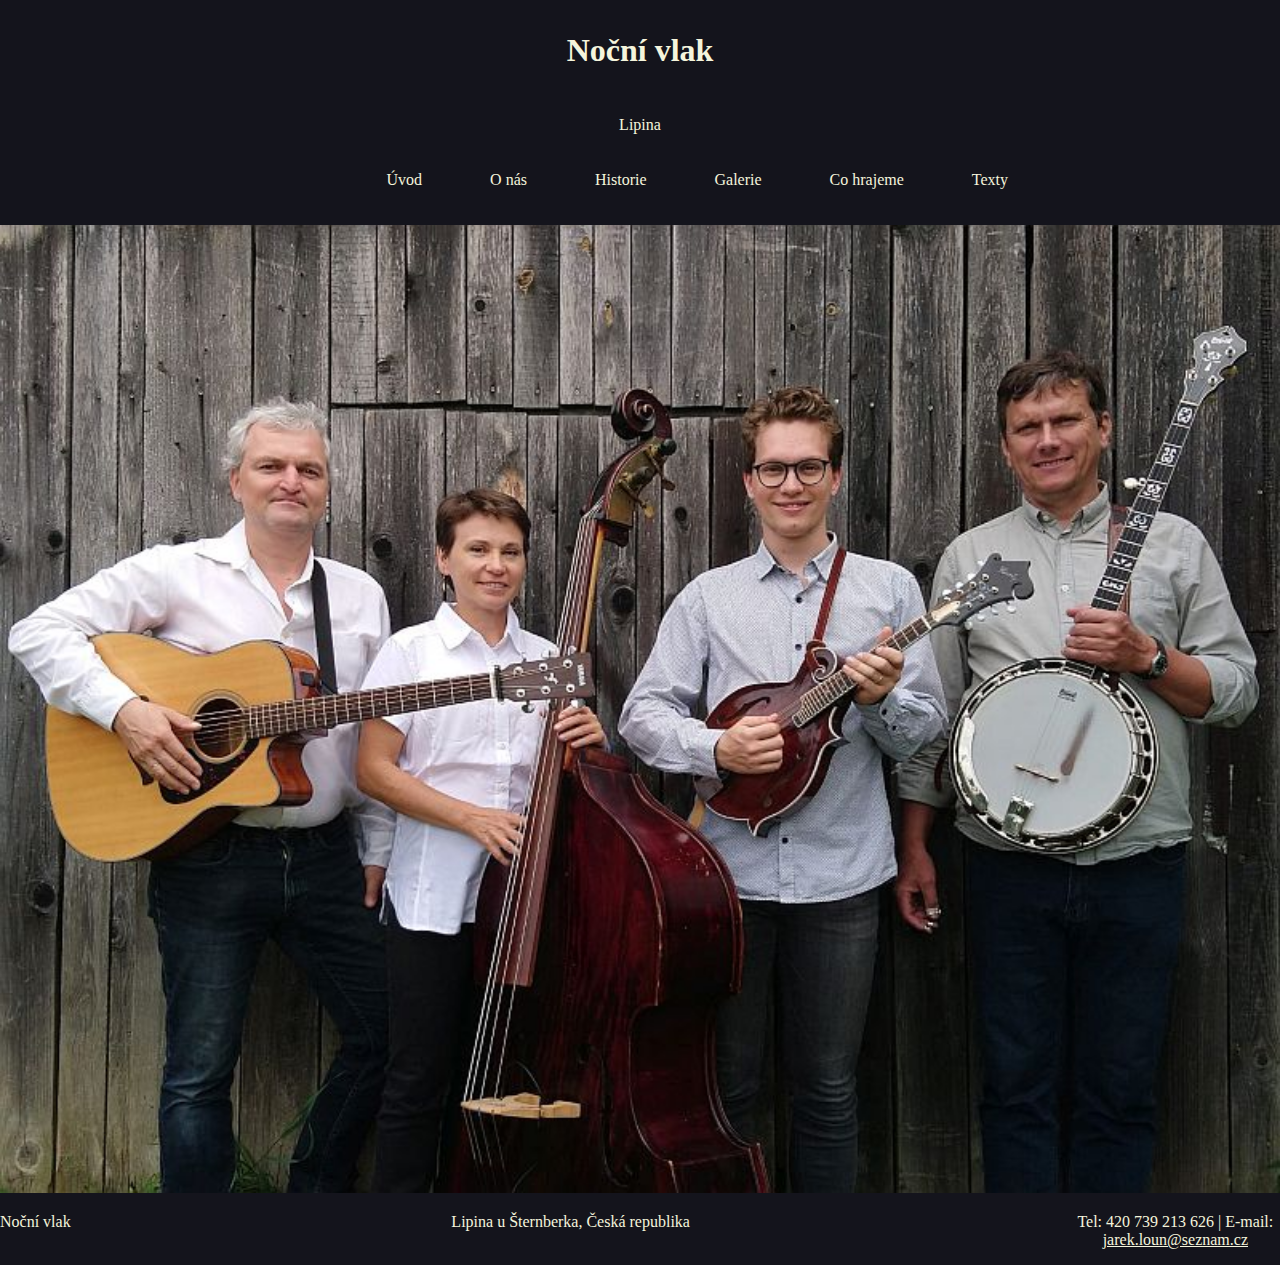
<file: index.html>
<!DOCTYPE html>
<html lang="en">
<head>
    <meta charset="UTF-8">
    <meta name="viewport" content="width=device-width, initial-scale=1.0">
    <title>Noční vlak</title>
    <link rel="stylesheet" href="assets/header_styles.css" />
    <link rel="stylesheet" href="assets/footer_styles.css" />
    <link rel="stylesheet" href="assets/index_styles.css" />
</head>

<body>
    <header>
        <h1 class="header__nv">Noční vlak</h1>
        <p class="header__lipina">Lipina</p>

        <div class="navigation">
            <nav>
                <ul class="nav">
                    <li onclick="location.href = 'index.html';" class="nav__item">Úvod</li>
                    <li onclick="location.href = 'o_nas.html';" class="nav__item">O nás</li>
                    <li onclick="location.href = 'historie.html';" class="nav__item">Historie</li>
                    <li onclick="location.href = 'galerie.html';" class="nav__item">Galerie</li>
                    <li onclick="location.href = 'co_hrajeme.html';" class="nav__item">Co hrajeme</li>
                    <li onclick="location.href = 'texty.html';" class="nav__item">Texty</li>
                </ul>
            </nav>
            <div class="hamburger">
                <div class="hamburger__part"></div>
                <div class="hamburger__part"></div>
                <div class="hamburger__part"></div>
                <div class="hamburger__part--invisible"></div>
            </div>
        </div>
    </header>

    <main>
        <img class="welcome-photo" src="img/bouda.jpg" alt="foto:Lukáš Mádr">
    </main>

    <footer>
        <p class="footer">Noční vlak</p>
        <p class="footer">Lipina u Šternberka, Česká republika</p>
        <p class="footer">Tel: 420 739 213 626 | E-mail: <a href="mailto:jarek.loun@seznam.cz">jarek.loun@seznam.cz</a></p>

    </footer>
</body>
</file>
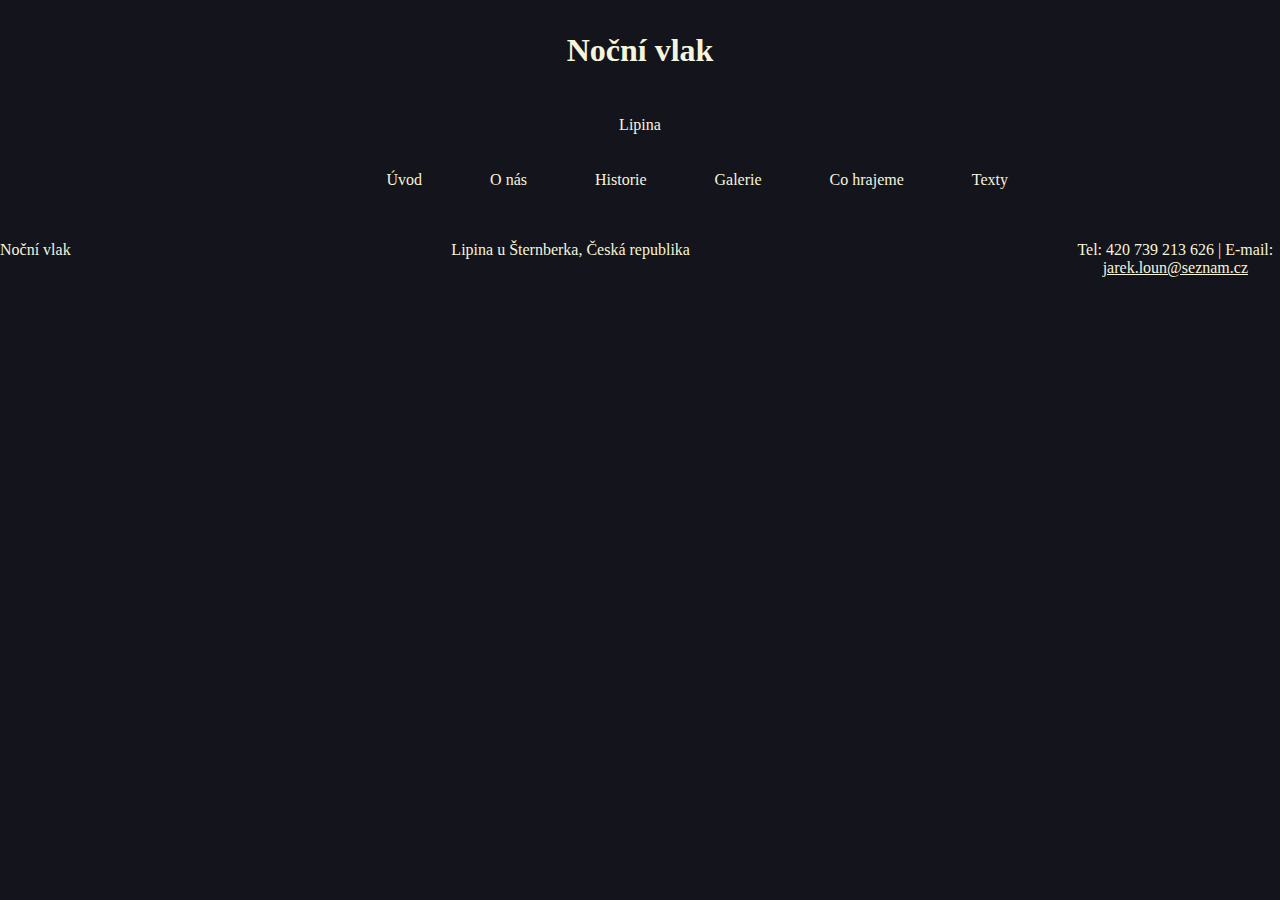
<file: historie.html>
<!DOCTYPE html>
<html lang="en">
<head>
    <meta charset="UTF-8">
    <meta name="viewport" content="width=device-width, initial-scale=1.0">
    <title>Noční vlak</title>
    <link rel="stylesheet" href="assets/header_styles.css" />
    <link rel="stylesheet" href="assets/footer_styles.css" />
    <link rel="stylesheet" href="assets/index_styles.css" />
</head>

<body>
    <header>
        <h1 class="header__nv">Noční vlak</h1>
        <p class="header__lipina">Lipina</p>

        <div class="navigation">
            <nav>
                <ul class="nav">
                    <li onclick="location.href = 'index.html';" class="nav__item">Úvod</li>
                    <li onclick="location.href = 'o_nas.html';" class="nav__item">O nás</li>
                    <li onclick="location.href = 'historie.html';" class="nav__item">Historie</li>
                    <li onclick="location.href = 'galerie.html';" class="nav__item">Galerie</li>
                    <li onclick="location.href = 'co_hrajeme.html';" class="nav__item">Co hrajeme</li>
                    <li onclick="location.href = 'texty.html';" class="nav__item">Texty</li>
                </ul>
            </nav>
            <div class="hamburger">
                <div class="hamburger__part"></div>
                <div class="hamburger__part"></div>
                <div class="hamburger__part"></div>
                <div class="hamburger__part--invisible"></div>
            </div>
        </div>
    </header>

    <main>
    </main>

    <footer>
        <p class="footer">Noční vlak</p>
        <p class="footer">Lipina u Šternberka, Česká republika</p>
        <p class="footer">Tel: 420 739 213 626 | E-mail: <a href="mailto:jarek.loun@seznam.cz">jarek.loun@seznam.cz</a></p>

    </footer>
</body>
</file>
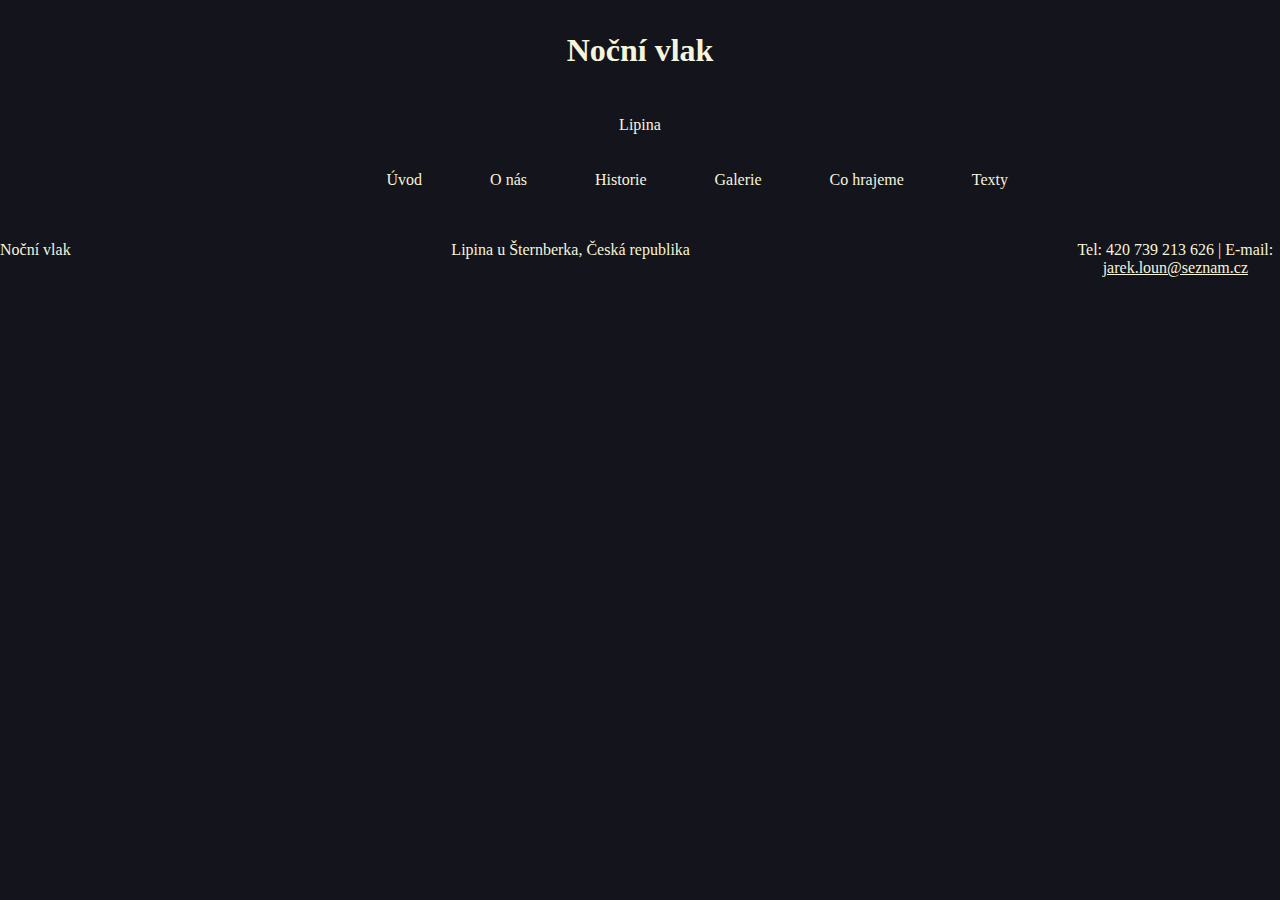
<file: texty.html>
<!DOCTYPE html>
<html lang="en">
<head>
    <meta charset="UTF-8">
    <meta name="viewport" content="width=device-width, initial-scale=1.0">
    <title>Noční vlak</title>
    <link rel="stylesheet" href="assets/header_styles.css" />
    <link rel="stylesheet" href="assets/footer_styles.css" />
</head>
<body>
<header>
    <h1 class="header__nv"><a class="header__nv__text" href="index.html">Noční vlak</a></h1>
    <p class="header__lipina">Lipina</p>

    <div class="navigation">
        <nav>
            <ul class="nav">
                <li onclick="location.href = 'index.html';" class="nav__item">Úvod</li>
                <li onclick="location.href = 'o_nas.html';" class="nav__item">O nás</li>
                <li onclick="location.href = 'historie.html';" class="nav__item">Historie</li>
                <li onclick="location.href = 'galerie.html';" class="nav__item">Galerie</li>
                <li onclick="location.href = 'co_hrajeme.html';" class="nav__item">Co hrajeme</li>
                <li onclick="location.href = 'texty.html';" class="nav__item">Texty</li>
            </ul>
        </nav>
        <div class="hamburger">
            <div class="hamburger__part"></div>
            <div class="hamburger__part"></div>
            <div class="hamburger__part"></div>
            <div class="hamburger__part--invisible"></div>
        </div>
    </div>
</header>

<main>

</main>

<footer>
    <p class="footer">Noční vlak</p>
    <p class="footer">Lipina u Šternberka, Česká republika</p>
    <p class="footer">Tel: 420 739 213 626 | E-mail: <a href="mailto:jarek.loun@seznam.cz">jarek.loun@seznam.cz</a></p>

</footer>
</body>
</html>
</file>
<file: assets/header_styles.css>
:root {
    --text-color: beige;
    /*--text-color: #fff0e2;*/
    --background-color: #14141c;
    /*--main-strip-color: #482518;*/
    --main-strip-color: #341b10;
    /*--main-strip-color: #260f01;*/
}

/*  #14141c
    #4c281b
    #482518
    #7f5343
    #5187ad
*/

body {
    background-color: var(--main-strip-color);
    padding: 0;
    margin: 0;
}

body {
    color: var(--text-color);
}

a {
    color: var(--text-color);
}

header {
    background-color: var(--main-strip-color);
}

.header__nv {
    text-align: center;
    padding: 0;
    margin: 2rem 0 1rem 0;
}

.header__nv__text {
    text-decoration: none;
}

.header__lipina--text {
    text-align: center;
    font-size: 1.2rem;
    padding: 0;
    margin: 0.5rem 0 0.7rem 0;
}


.navigation {
    display: flex;
    flex-direction: row;
    justify-content: flex-end;
    padding: 0 0 0.5rem 0;
}

.nav__list {
    display: flex;
    flex-direction: column;
    margin: 0.5rem;
}

.nav__item {
    text-align: right;
    padding: 0 1rem;
    display: none;
    text-decoration: none;
    list-style: none;
}

.nav__item:first-child {
    display: unset;
}

.nav__item-separator {
    display: none;
}

.hamburger {
    display: flex;
    flex-direction: column;
    justify-content: space-around;
    width: 1rem;
    height: 1.5rem;
    padding: 0.2rem 0.5rem;
    border-color: var(--text-color);
    border-style: solid;
    border-radius: 4px;
    border-width: 0.05rem;
}

.hamburger__part {
    border-width: 0 0 0.15rem 0;
    border-style: solid;
    border-color: var(--text-color);
    padding: 0.05rem;
}

@media screen and (min-width: 500px) {
    body {
        background-color: var(--background-color);
    }

    header {
        background-color: var(--background-color);
        display: grid;
        grid-template-columns: 0 10px auto 10px 0;
        grid-template-rows: 100px 55px 70px;
    }

    .header__nv {
        text-align: center;
        grid-column: 3 / 4;
        grid-row: 1 / 2;
    }

    .header__lipina {
        text-align: center;
        grid-column: 3 / 4;
        grid-row: 2 / 3;
    }

    .footer {
        text-align: center;
    }

    .navigation {
        grid-column: 3 / 4;
        grid-row: 3 / 4;
    }

    .nav {
        width: 100%;
    }

    .nav__list {
        width: 100%;
        margin: 0;
        padding: 0;
        display: flex;
        flex-direction: row;
        justify-content: space-around;
    }

    .nav__item {
        display: unset;
        text-decoration: none;
        list-style: none;
        padding: 0.5rem 0.5rem;
        border-style: solid;
        border-width: 0 0 0.1rem 0;
        border-bottom-color: transparent;
    }

    .nav__item:hover {
        border-bottom-color: var(--text-color);
    }

    .nav__item-separator {
        display: unset;
        list-style: none;
        height: 2.5rem;
        width: 0.1rem;
        border-width: 0 0.1rem 0 0;
        border-style: solid;
        border-right-color: var(--text-color);
    }

    .header-background {
        background-color: var(--main-strip-color);
        grid-column: 2 / 5;
        grid-row: 1 / 4;
    }



    .hamburger {
        display: none;
    }
}

@media screen and (min-width: 600px) {
    .nav__item {
        padding: 0.5rem 1rem;
    }

    header {
        grid-template-columns: 0 auto 550px auto 0;
    }
}

@media screen and (min-width: 700px) {
    .nav__item {
        padding: 0.5rem 1.5rem;
    }

    header {
        grid-template-columns: 0 auto 650px auto 0;
    }
}

@media screen and (min-width: 800px) {
    header {
        grid-template-columns: 0 auto 750px auto 0;
    }
}

@media screen and (min-width: 900px) {
    header {
        grid-template-columns: 0 auto 800px auto 0;
    }
}

@media screen and (min-width: 1000px) {
    .nav__item {
        padding: 0.5rem 2rem;
    }

    header {
        grid-template-columns: auto 100px 800px 100px auto;
    }
}
</file>
<file: assets/footer_styles.css>
footer {
    background-color: var(--main-strip-color);
}

.footer__text {
    text-align: center;
    font-size: 0.9rem;
}

.footer-separator {
    color: var(--text-color);
    width: 30rem;
    margin: 2rem auto;
    border-radius: 5px;
}

@media screen and (min-width: 500px) {
    footer {
        background-color: var(--background-color);
        display: grid;
        grid-template-columns: 0 auto 0;
        grid-template-rows: auto;
    }

    .footer-block {
        grid-column: 2 / 3;
        background-color: var(--main-strip-color);
    }
}

@media screen and (min-width: 1000px) {
    footer {
        grid-template-columns: auto 1000px auto;
    }
}
</file>
<file: assets/index_styles.css>
.welcome-photo {
    width: 100%;
}

@media screen and (min-width: 500px) {
    .welcome-photo {
        width: 100%;
    }
}
</file>
